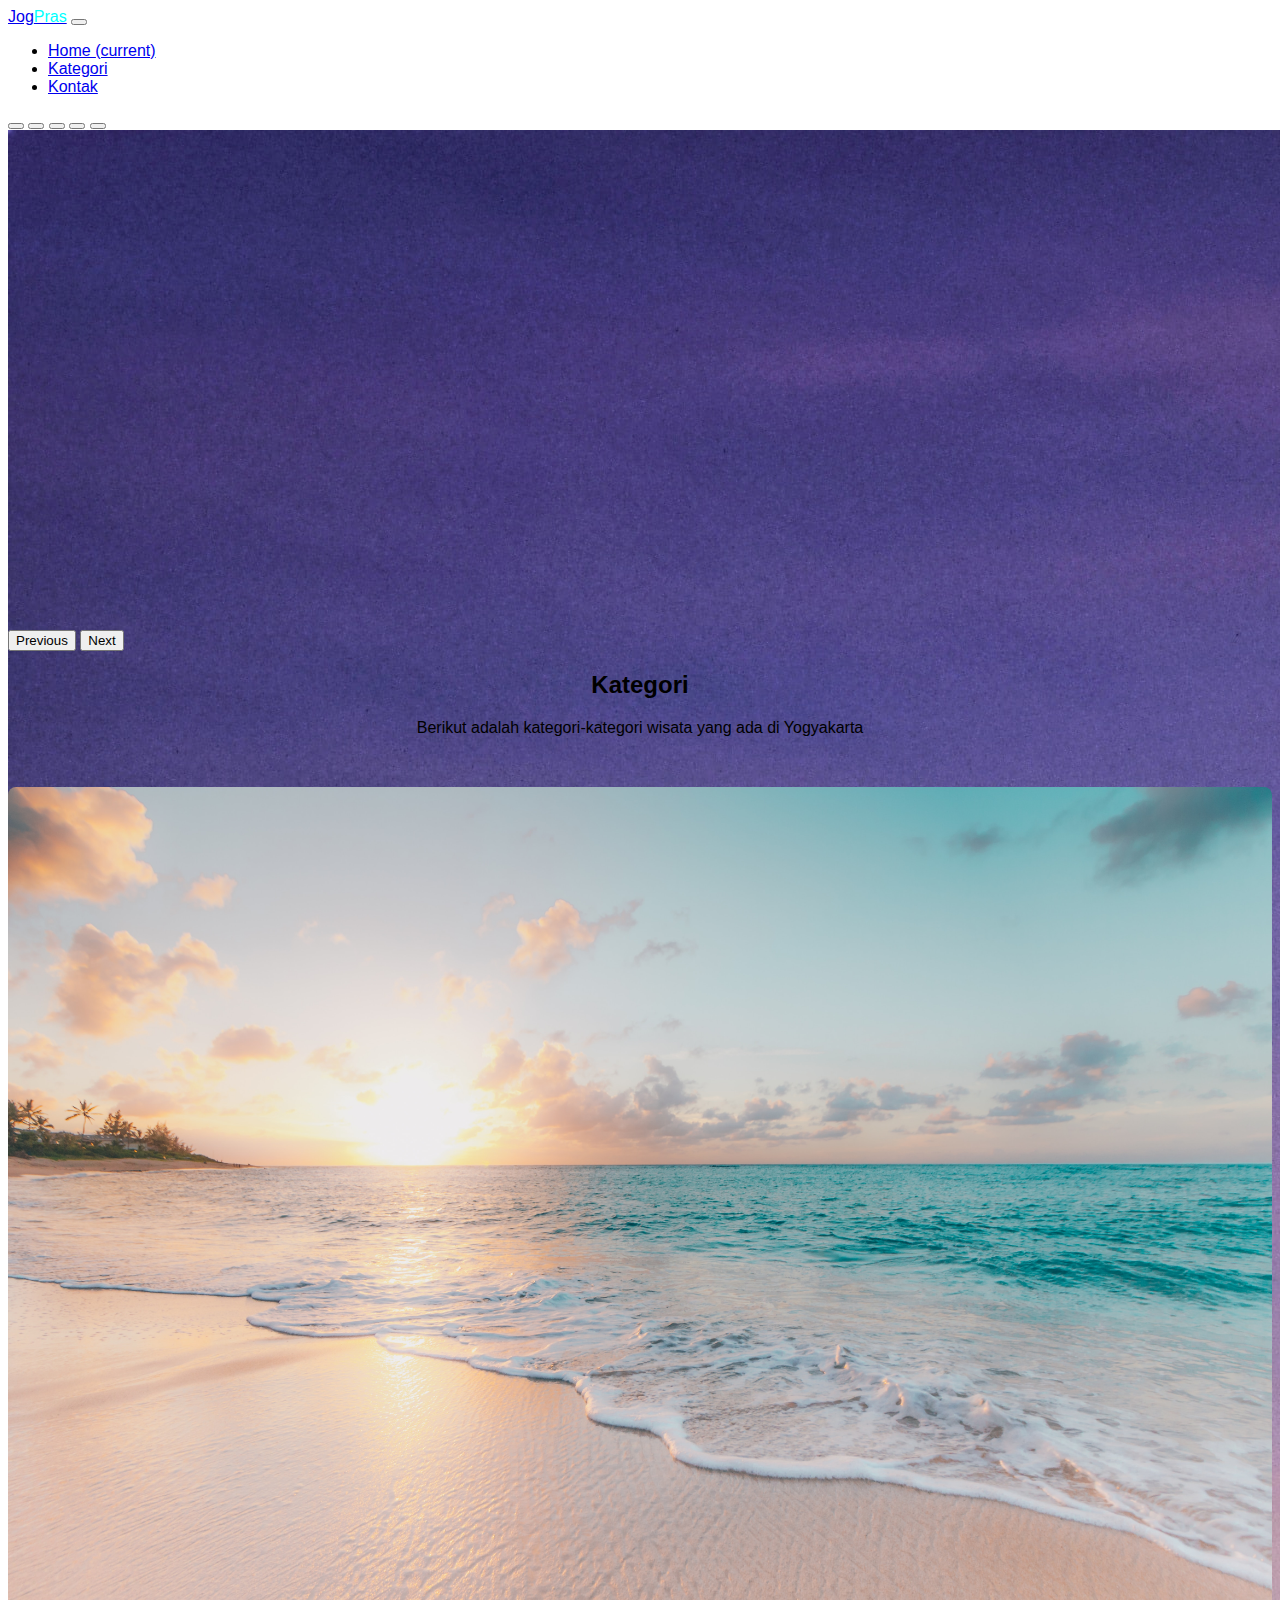
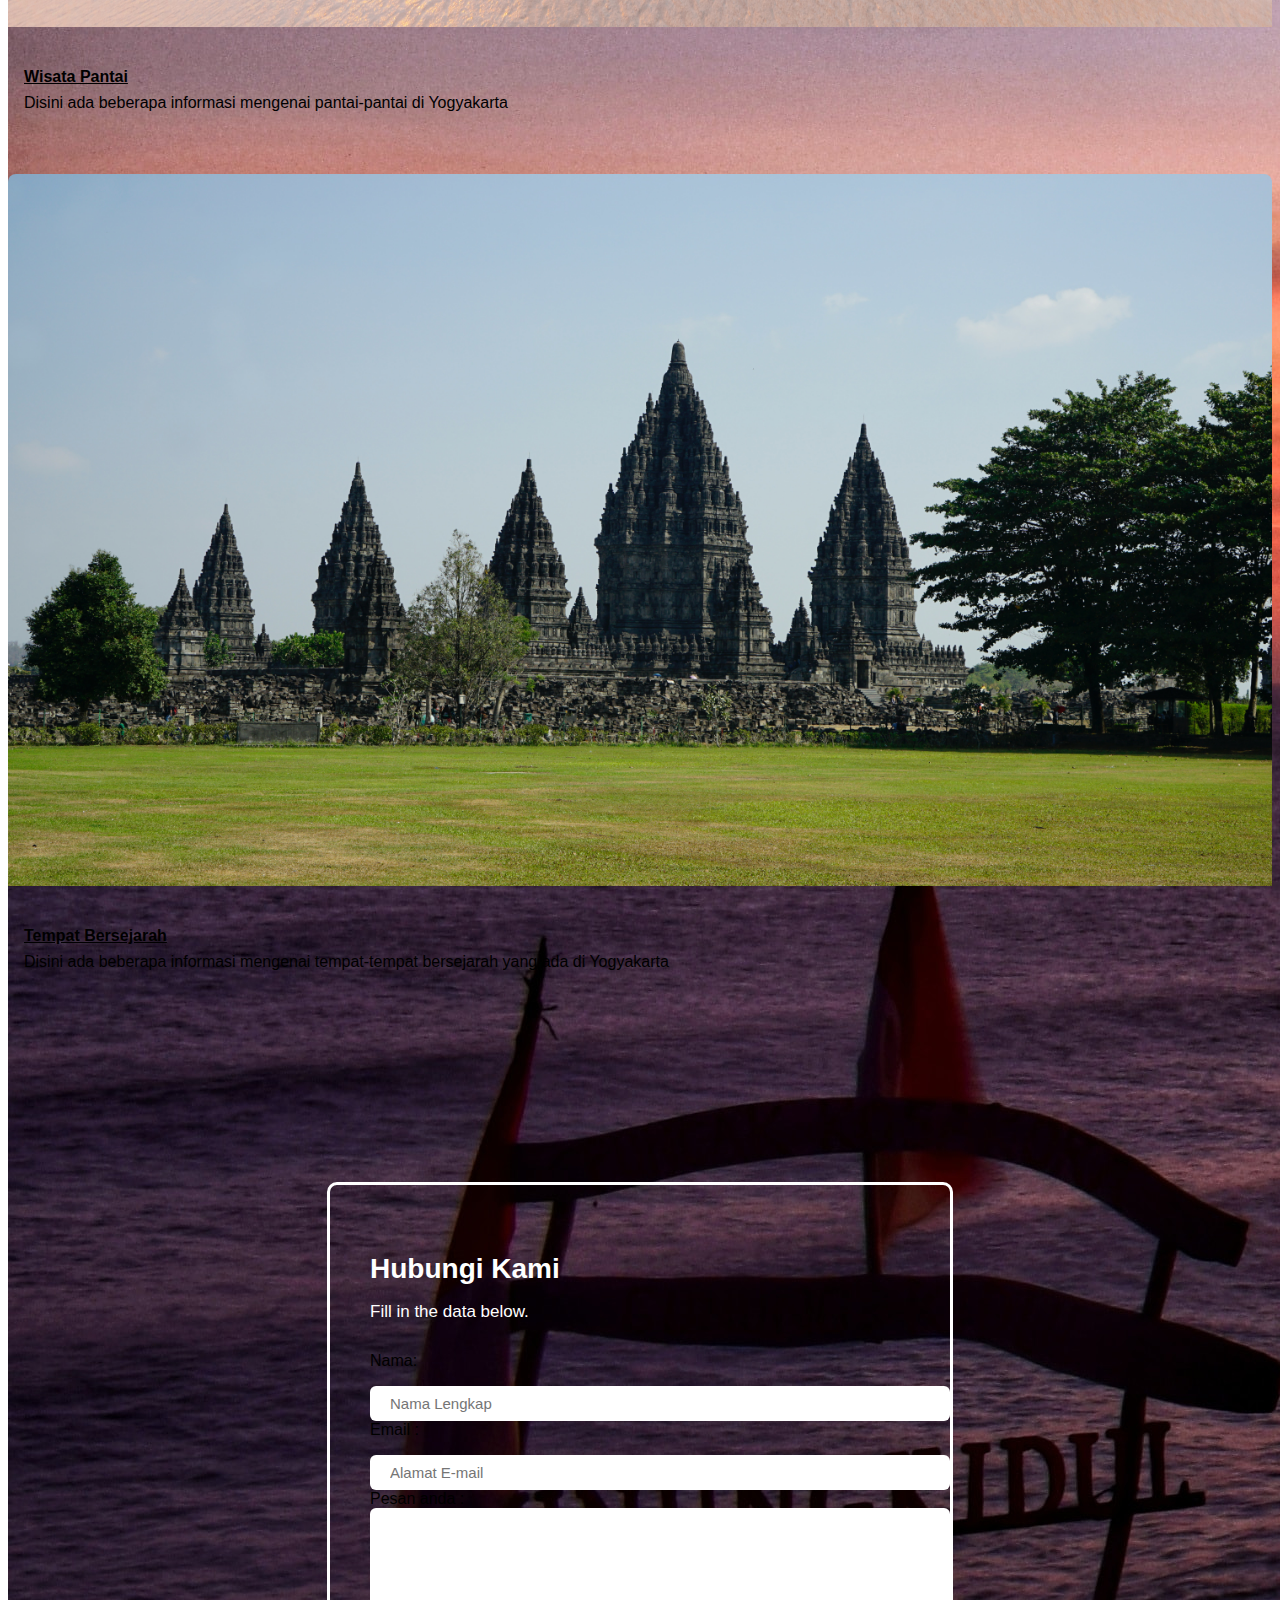
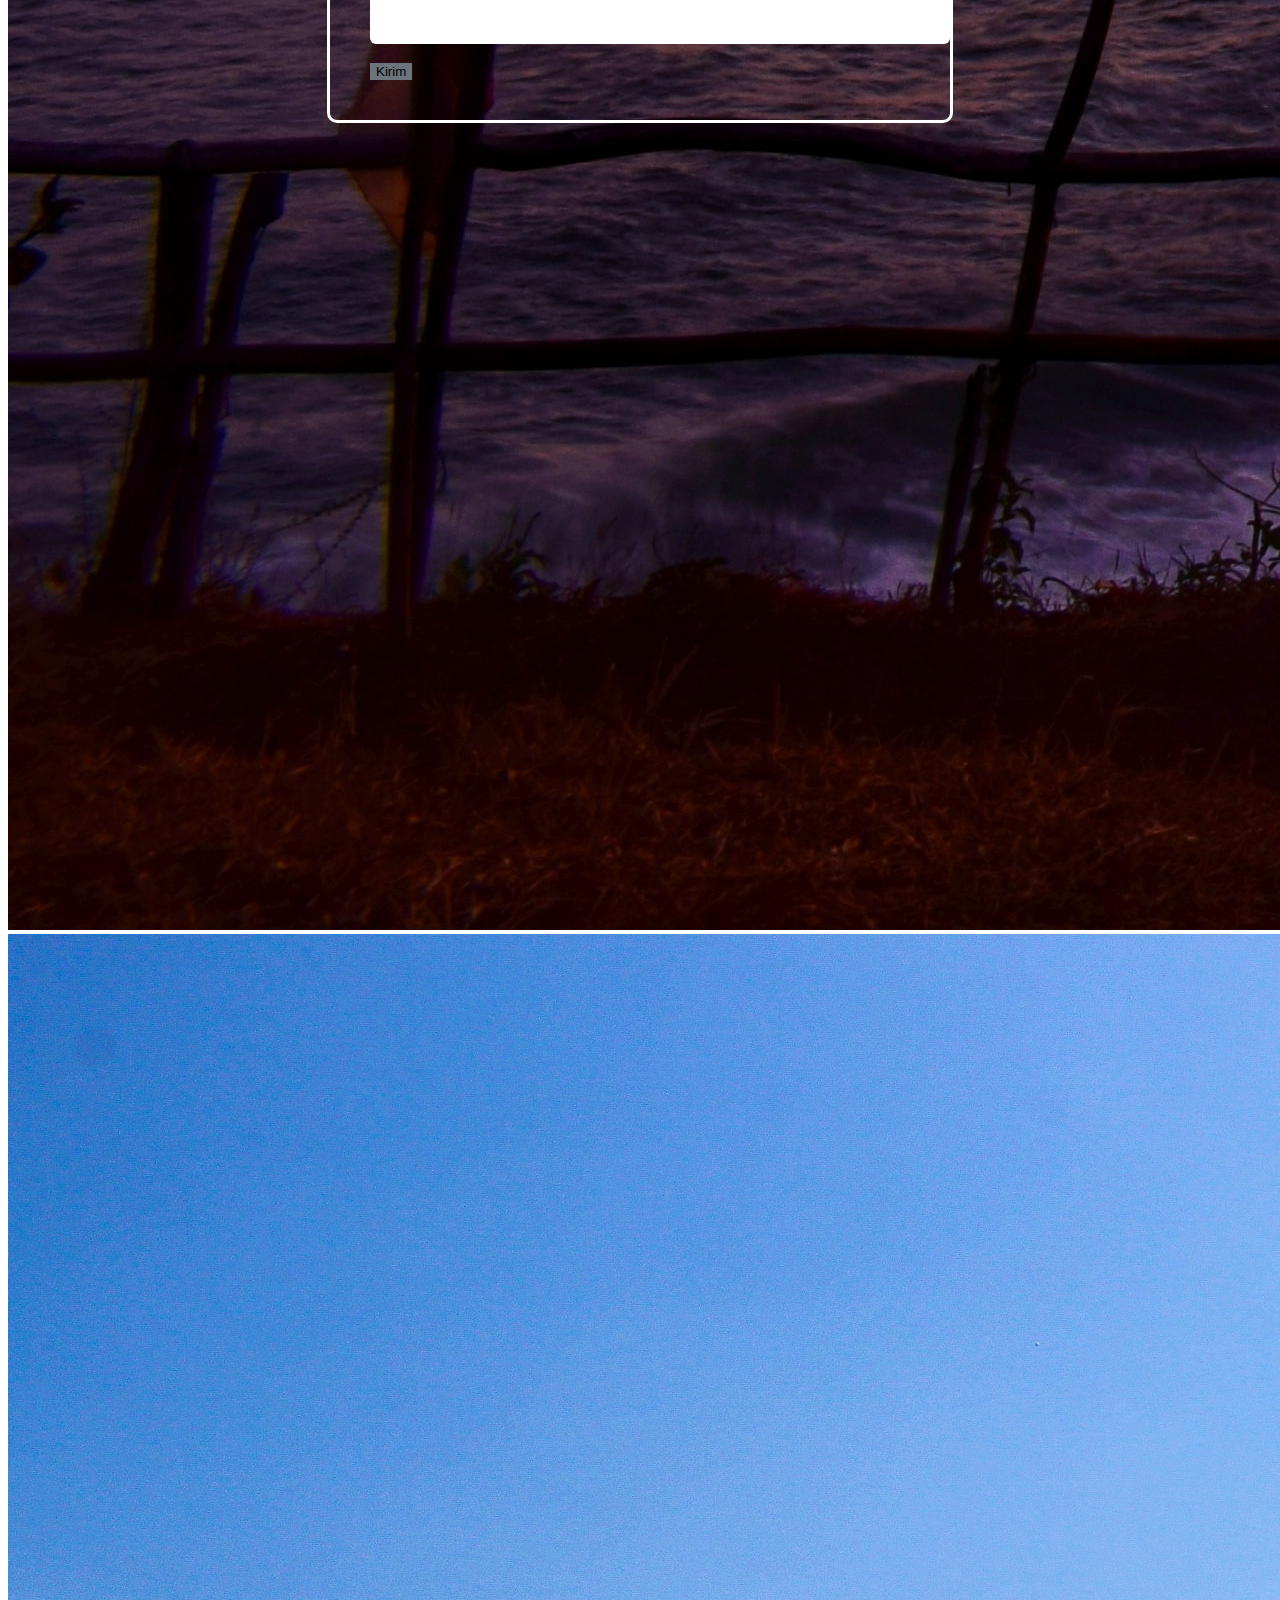
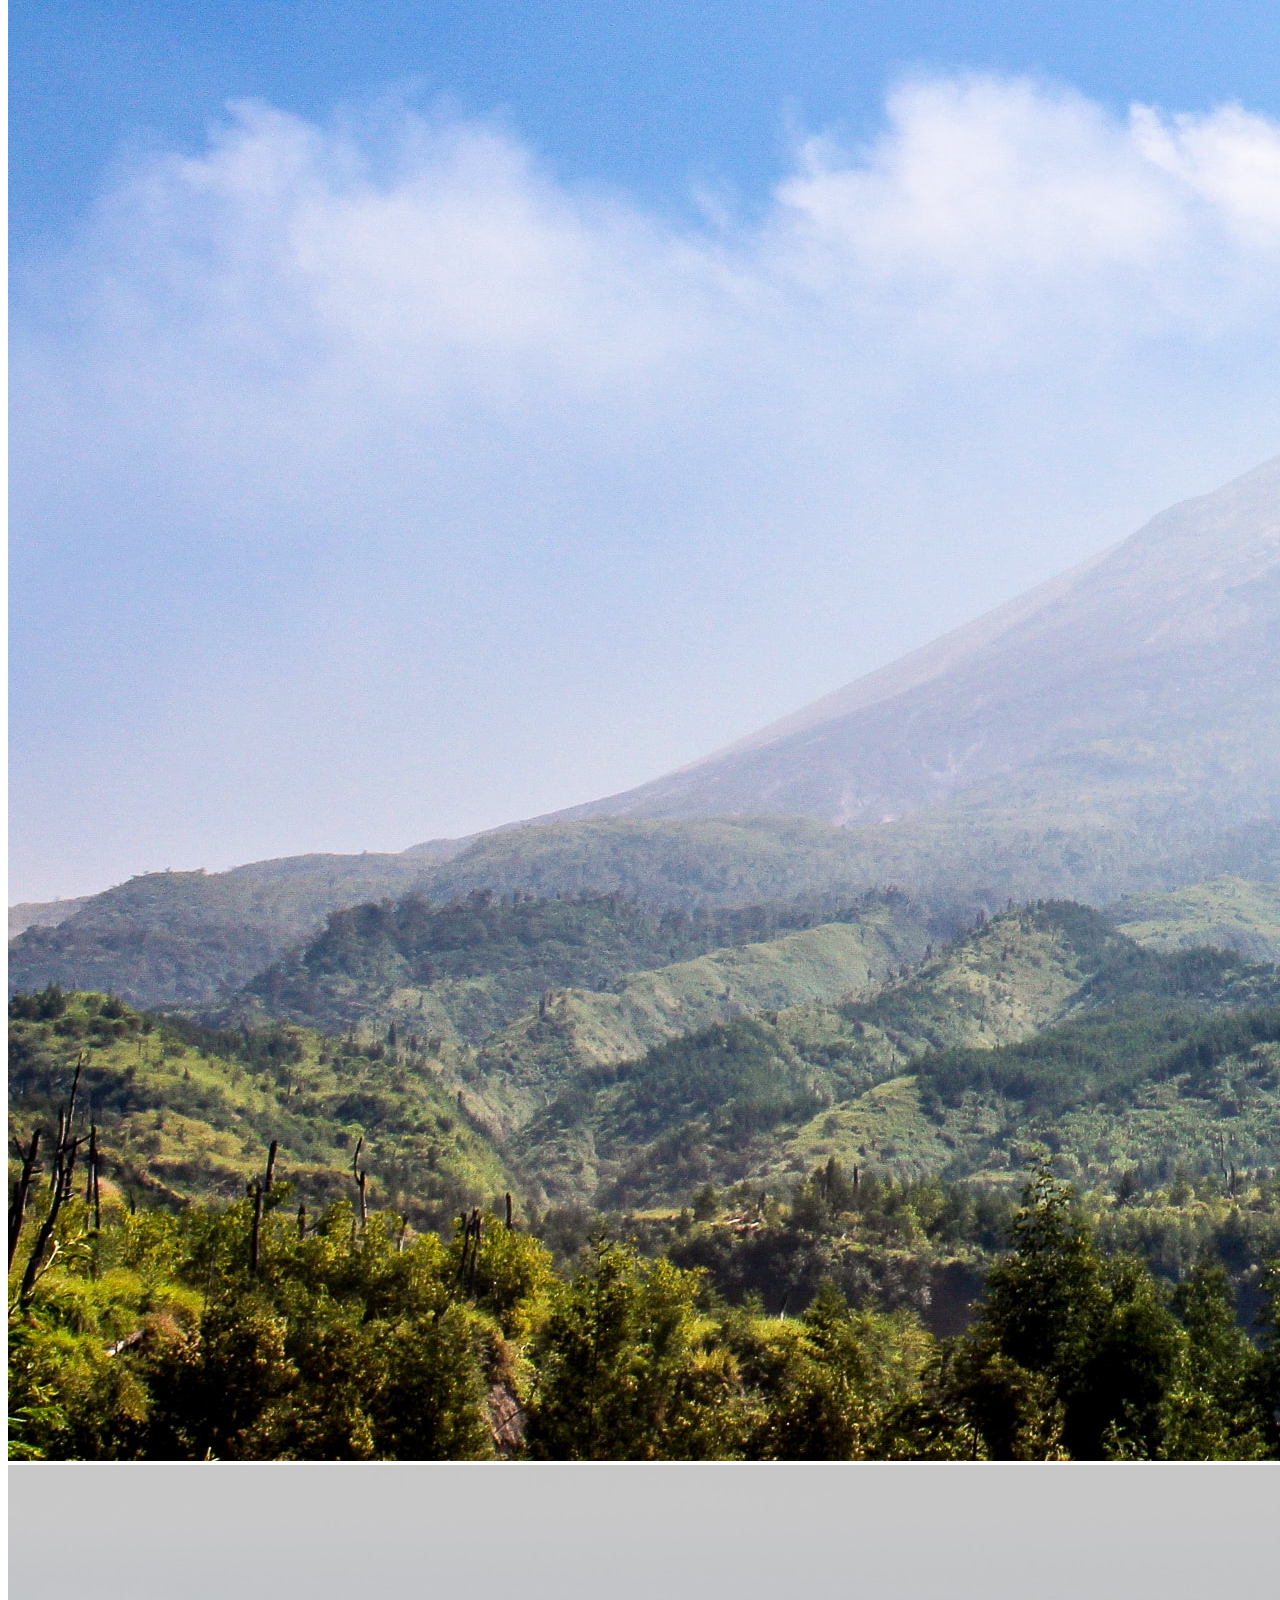
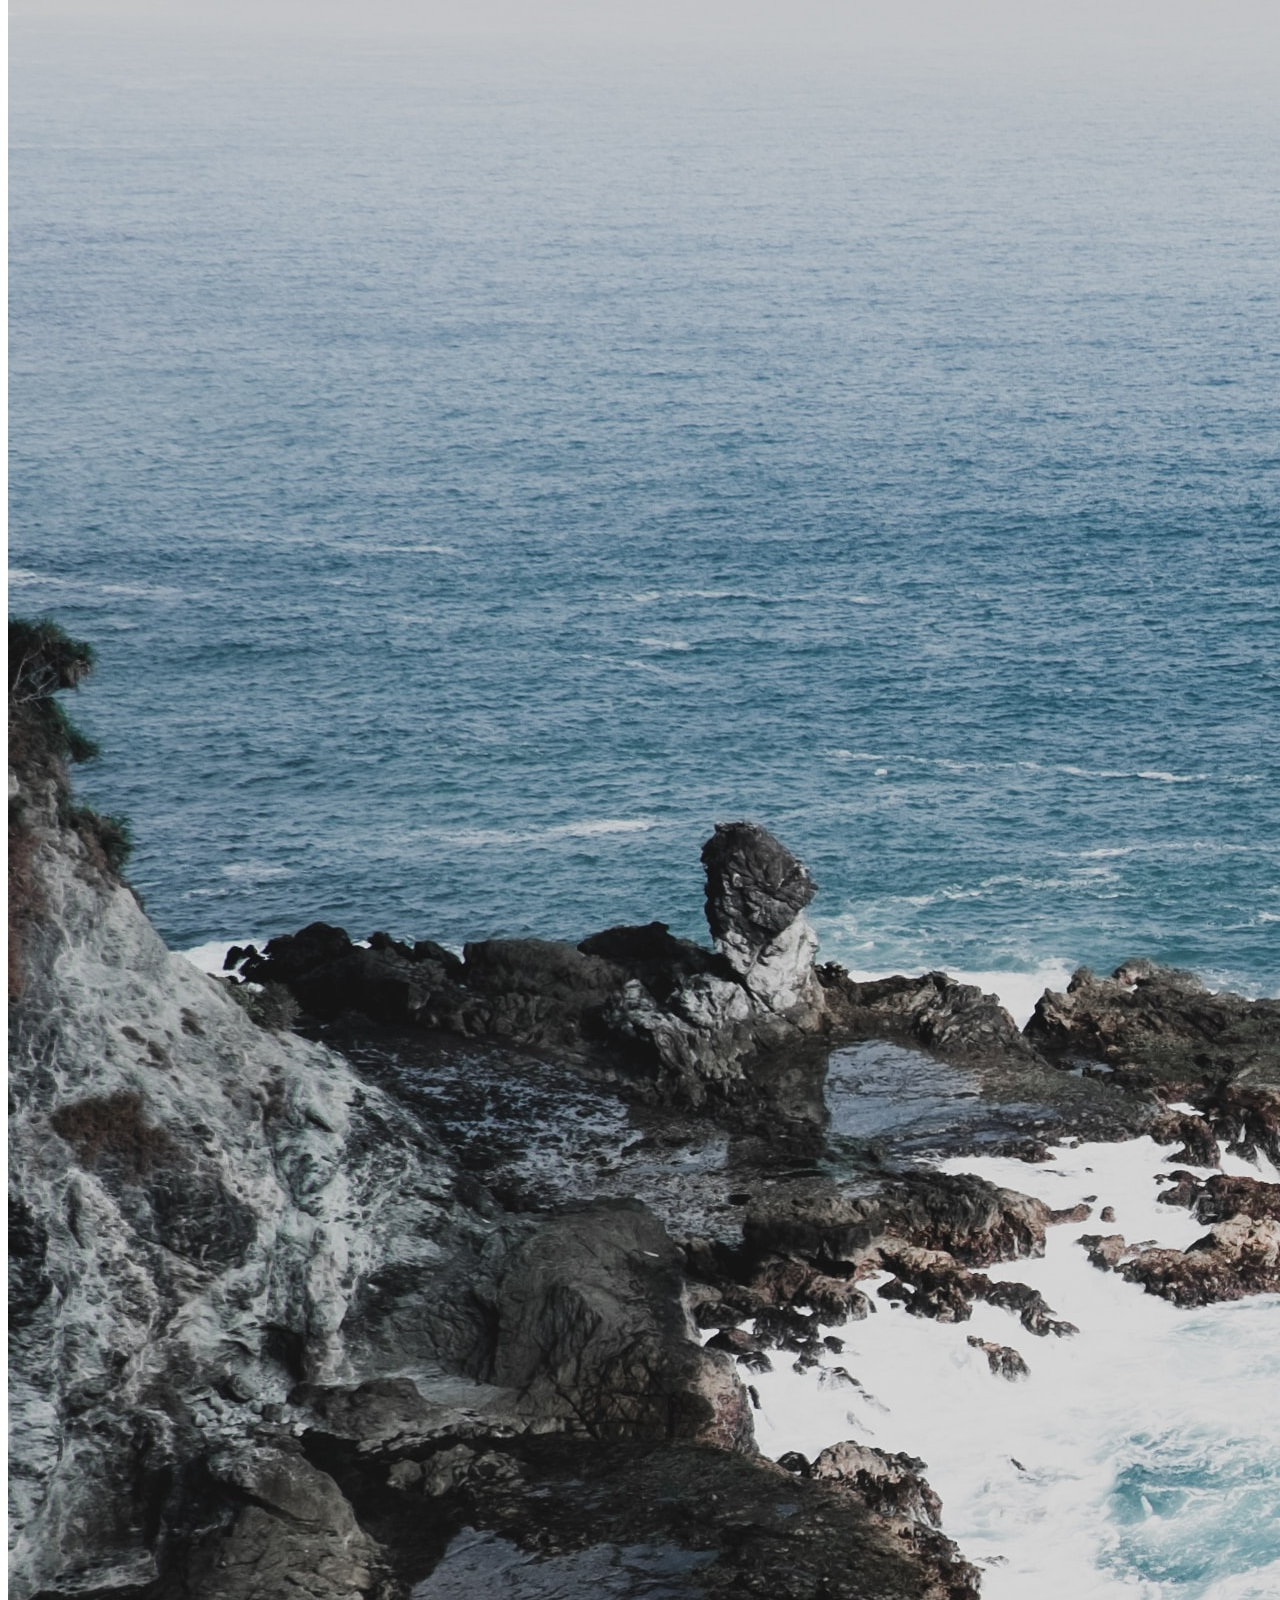
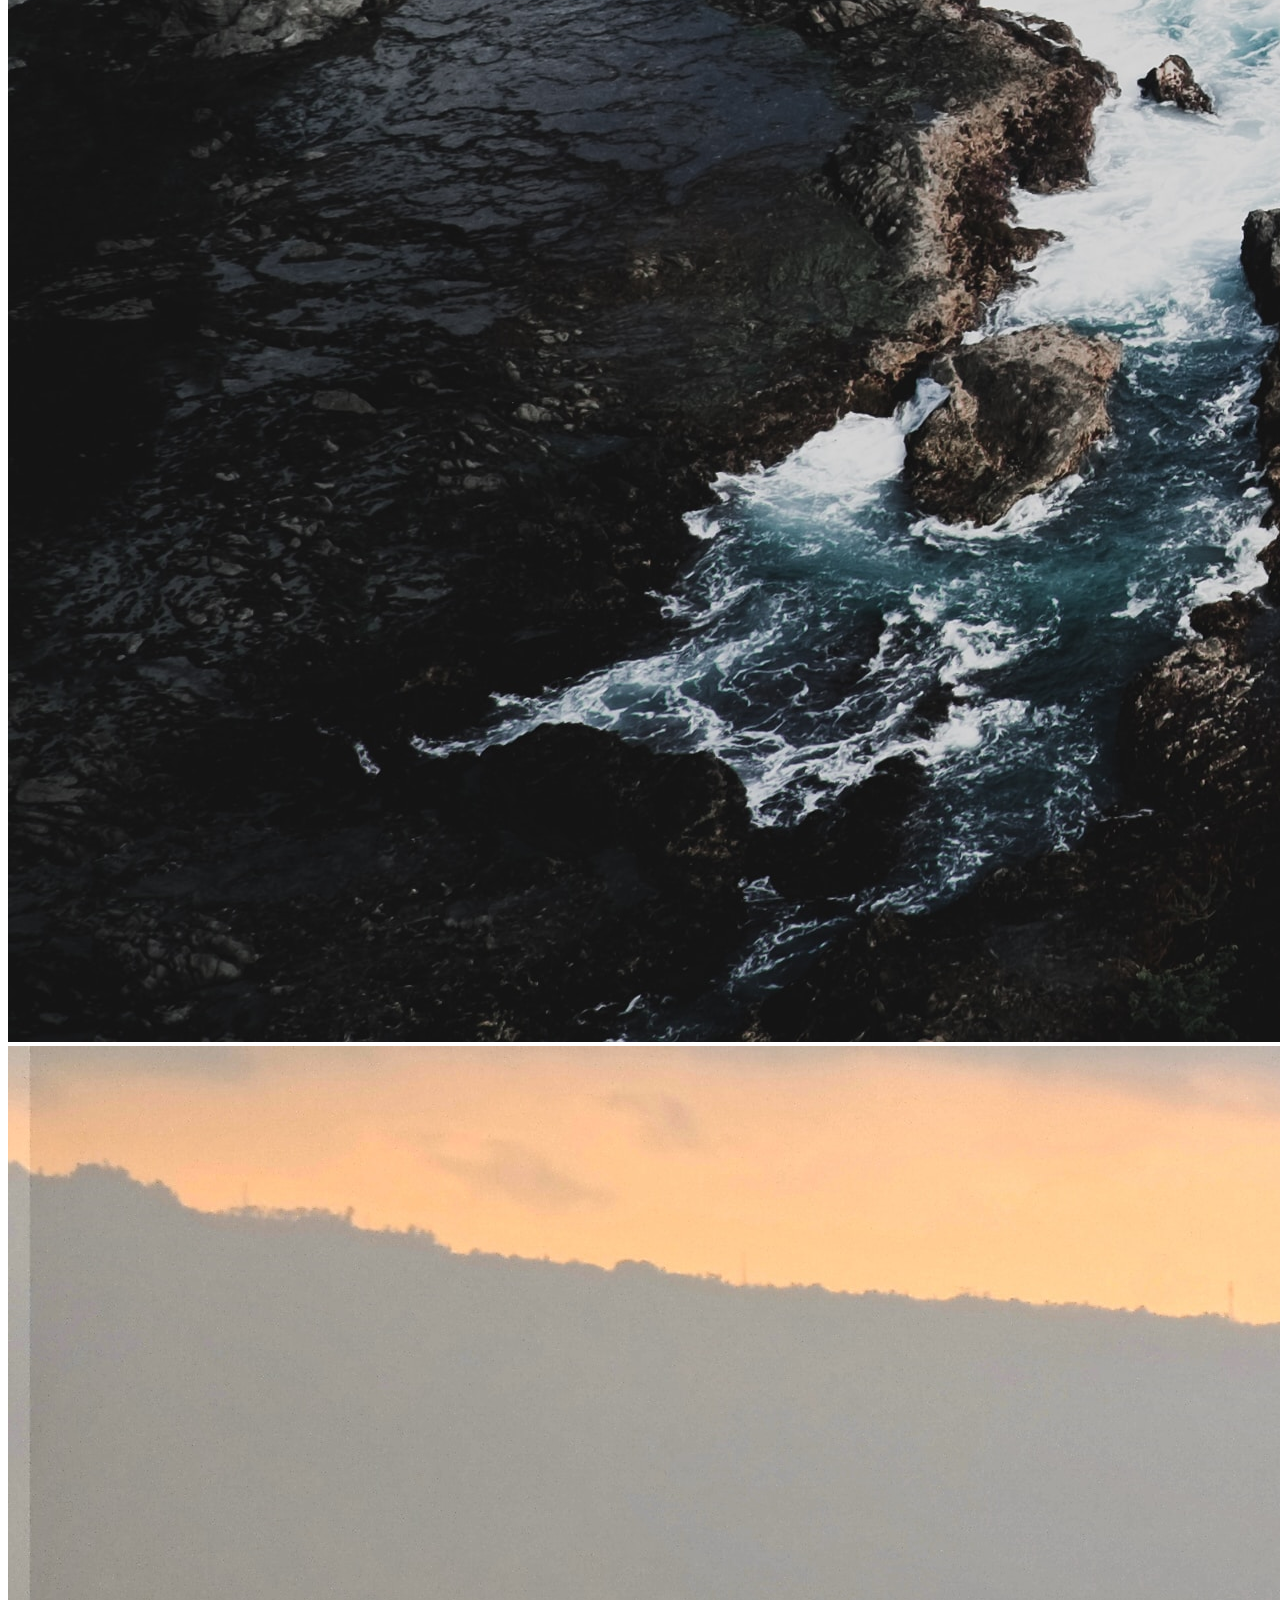
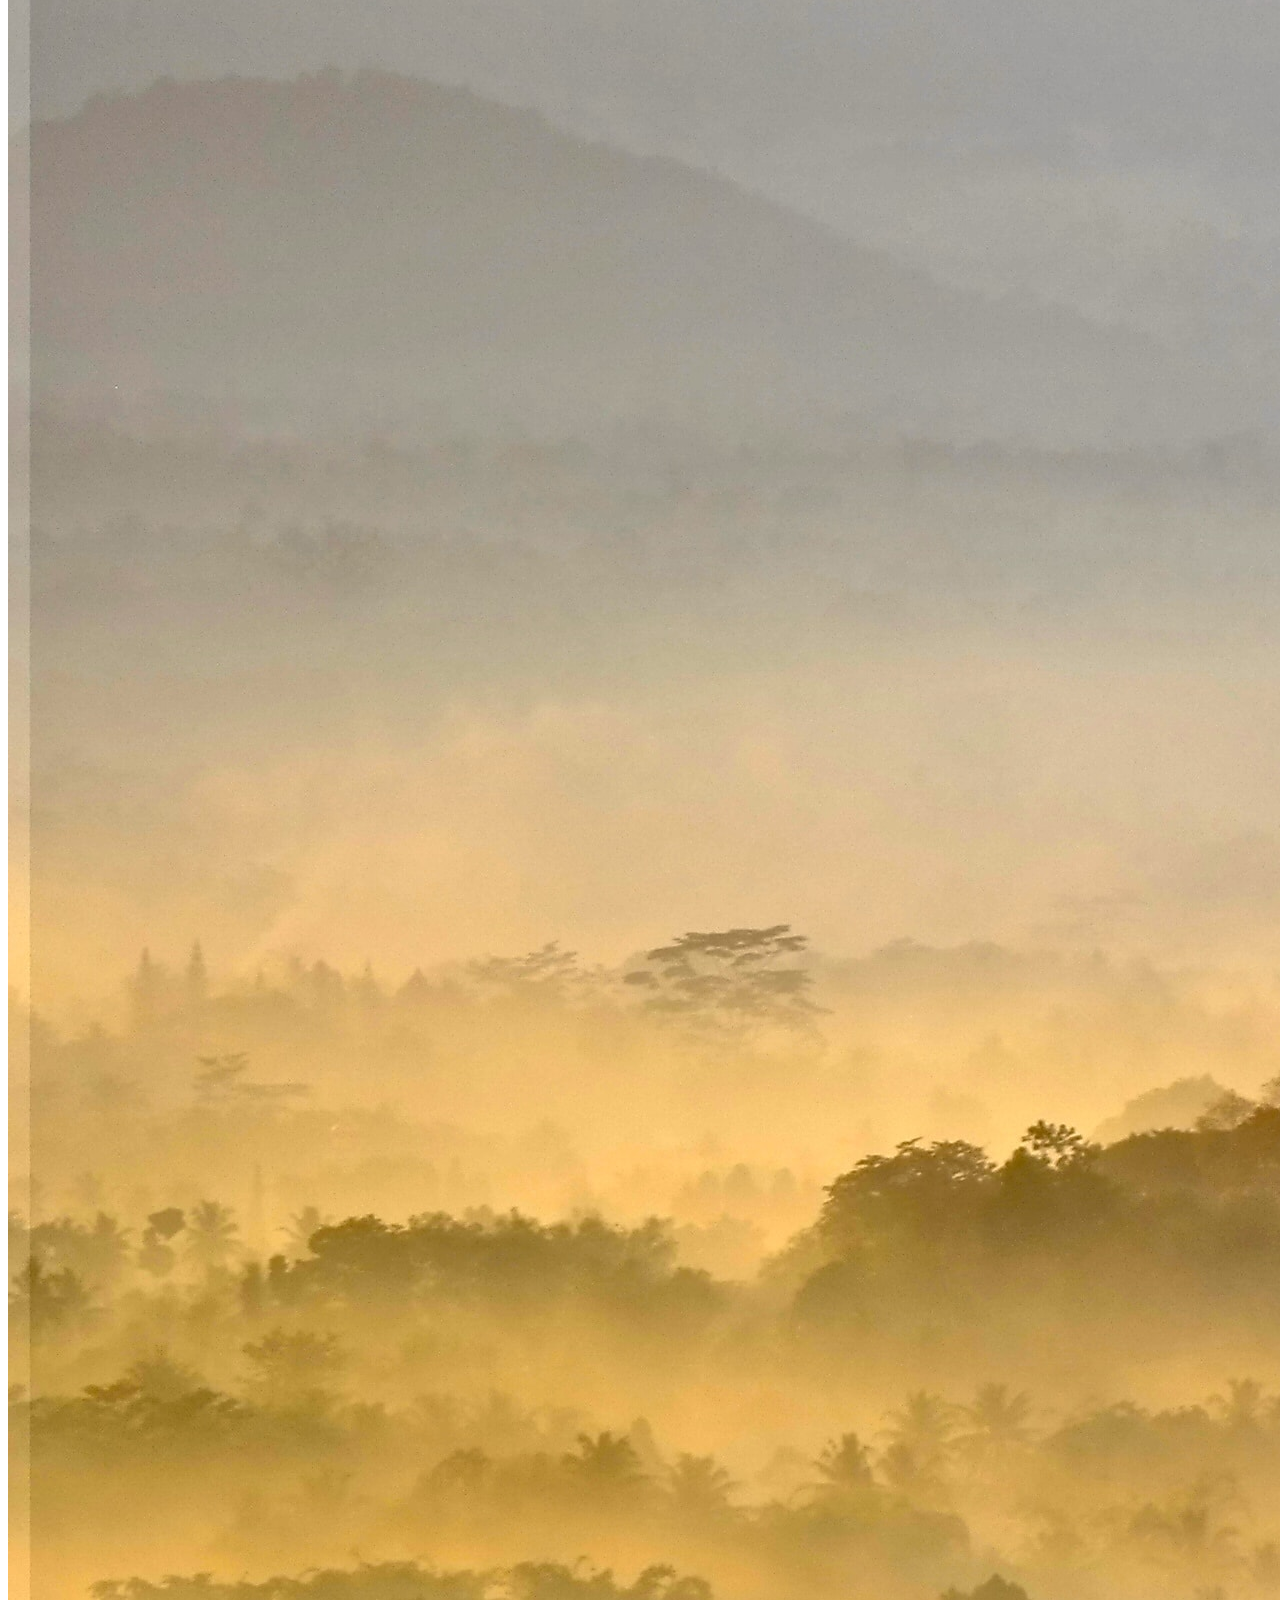
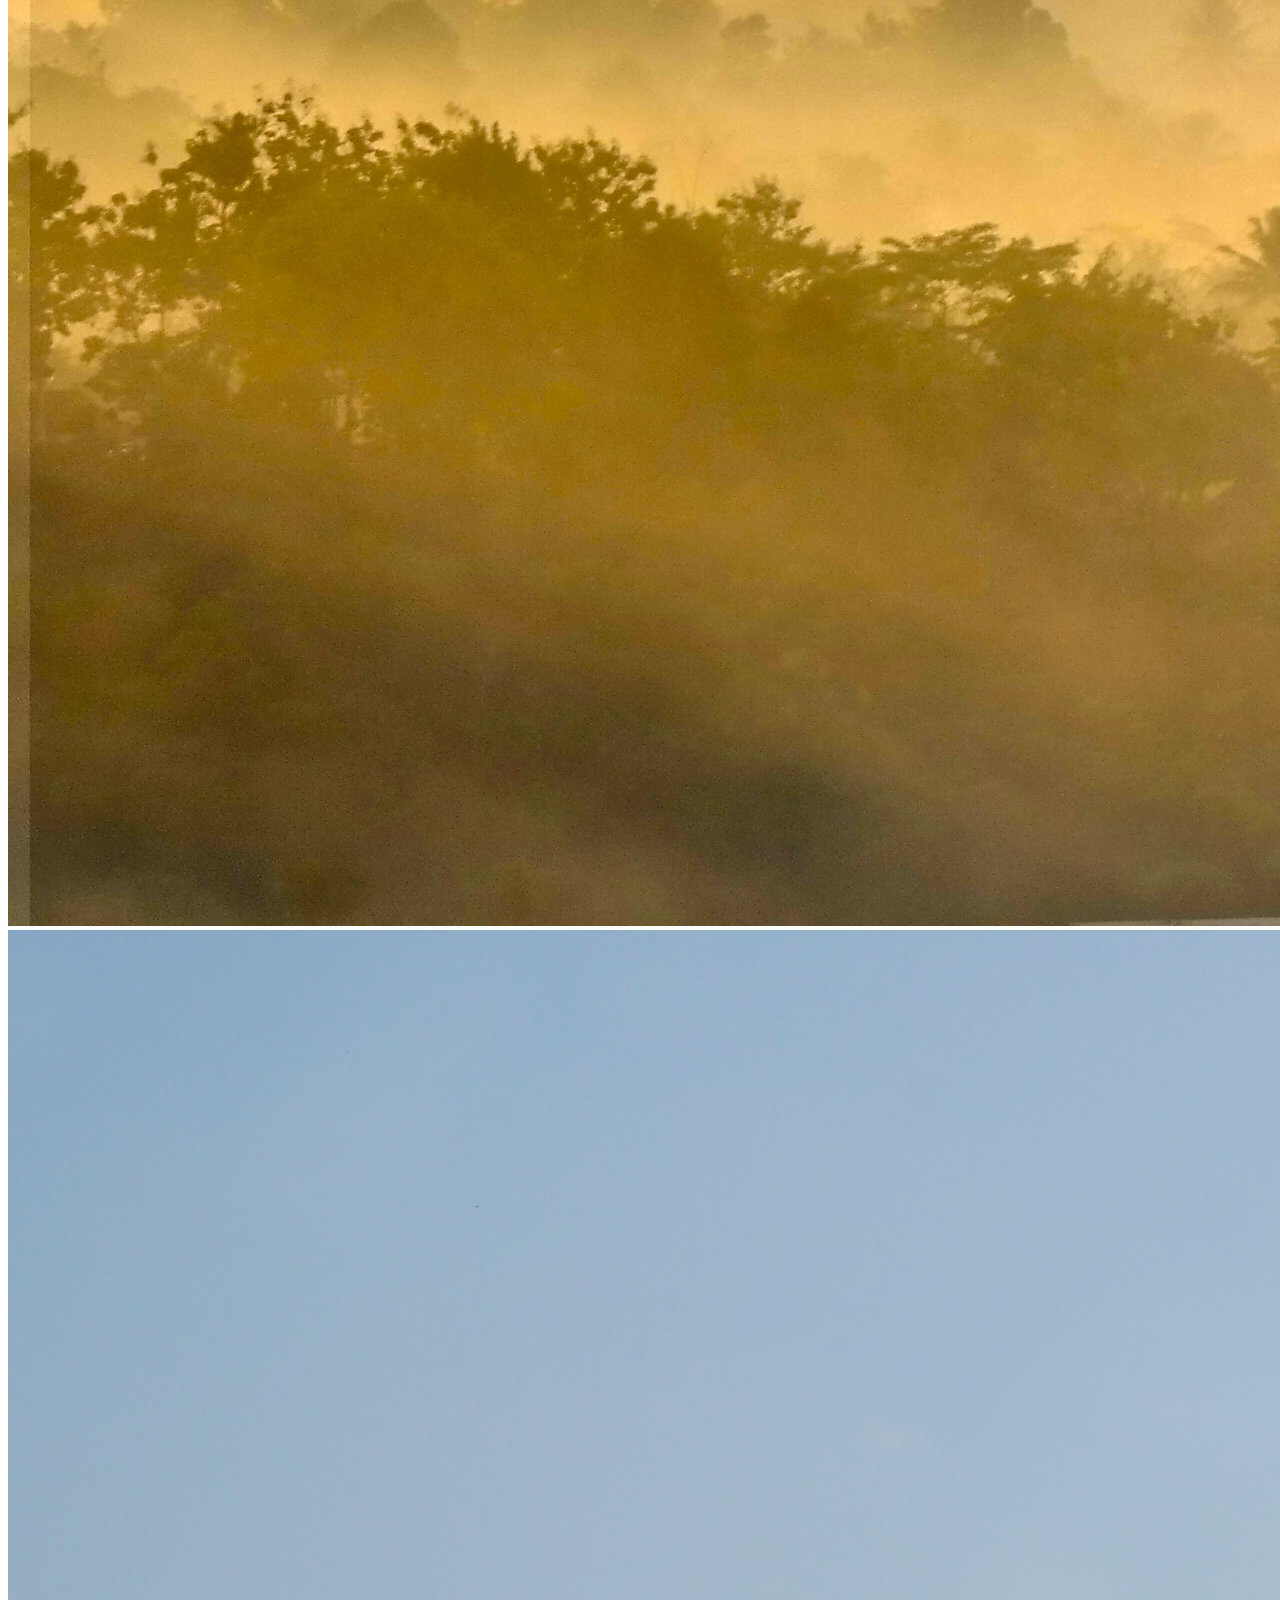
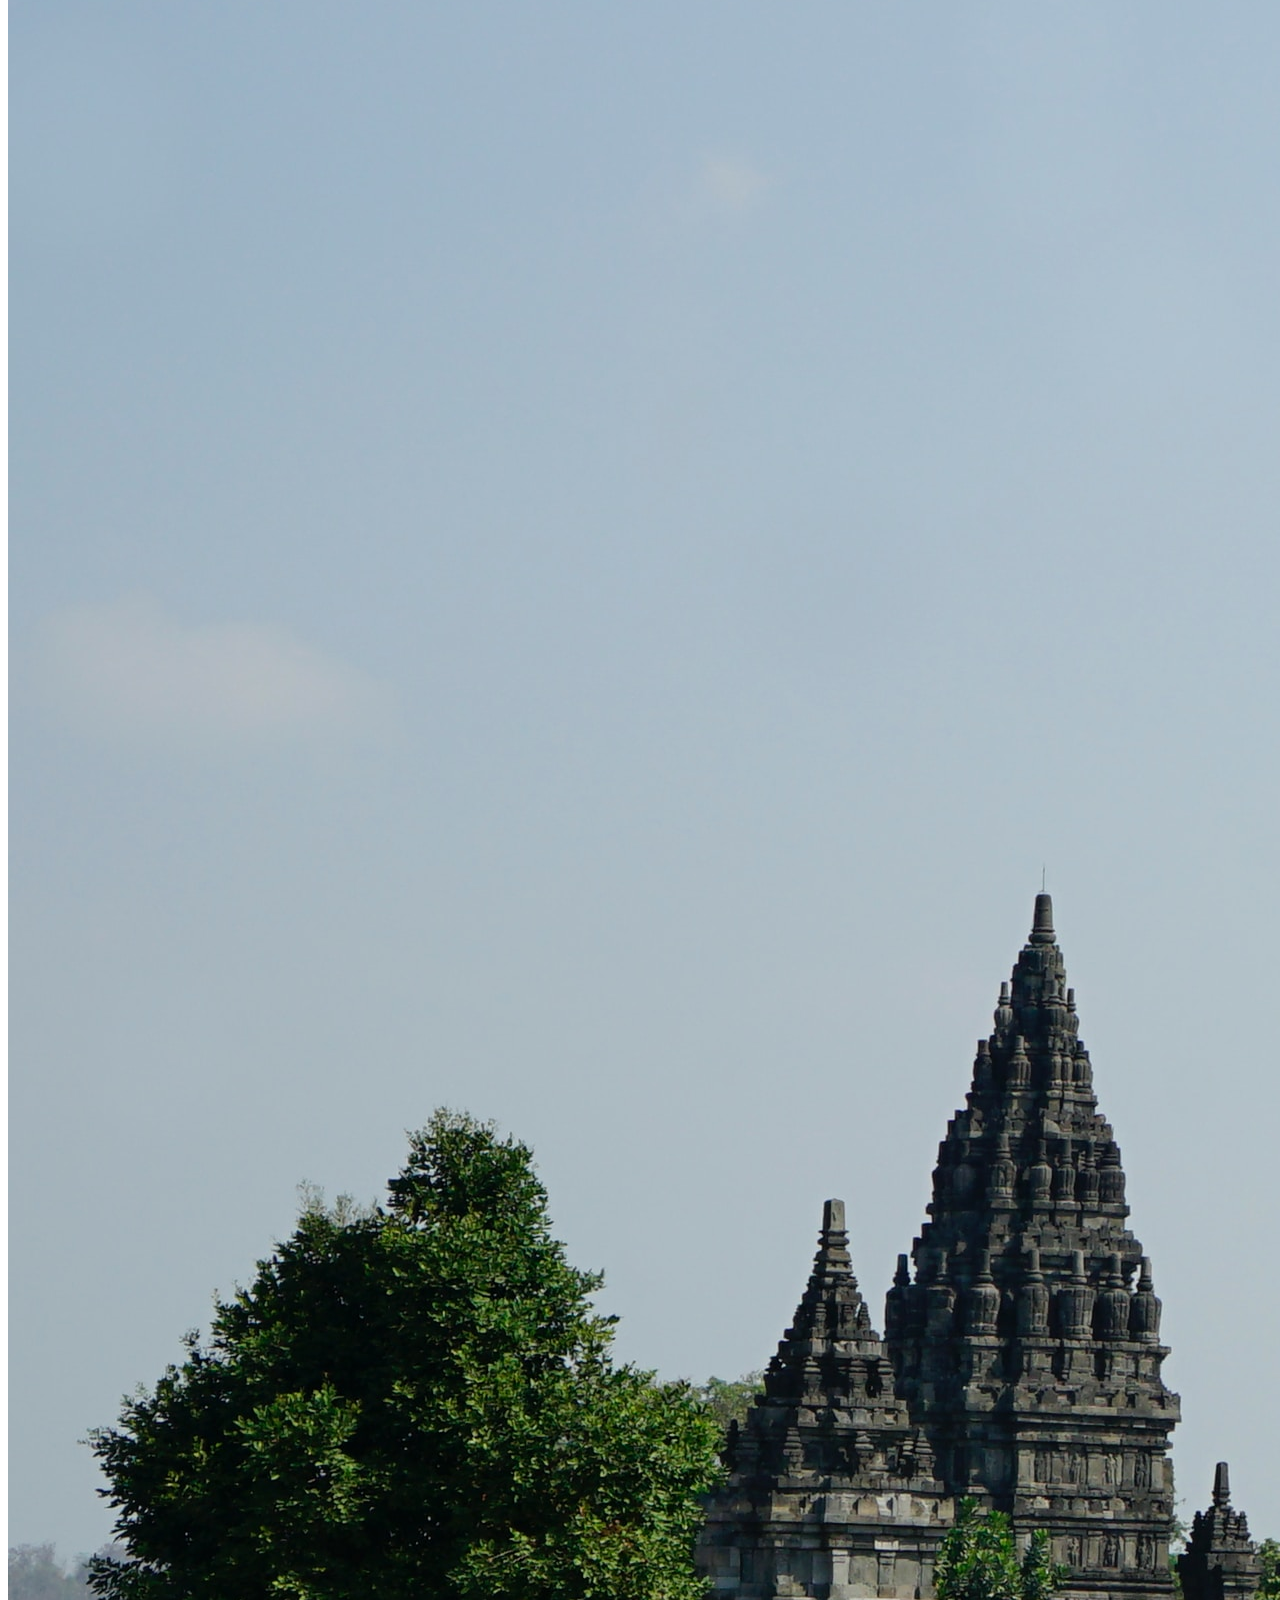
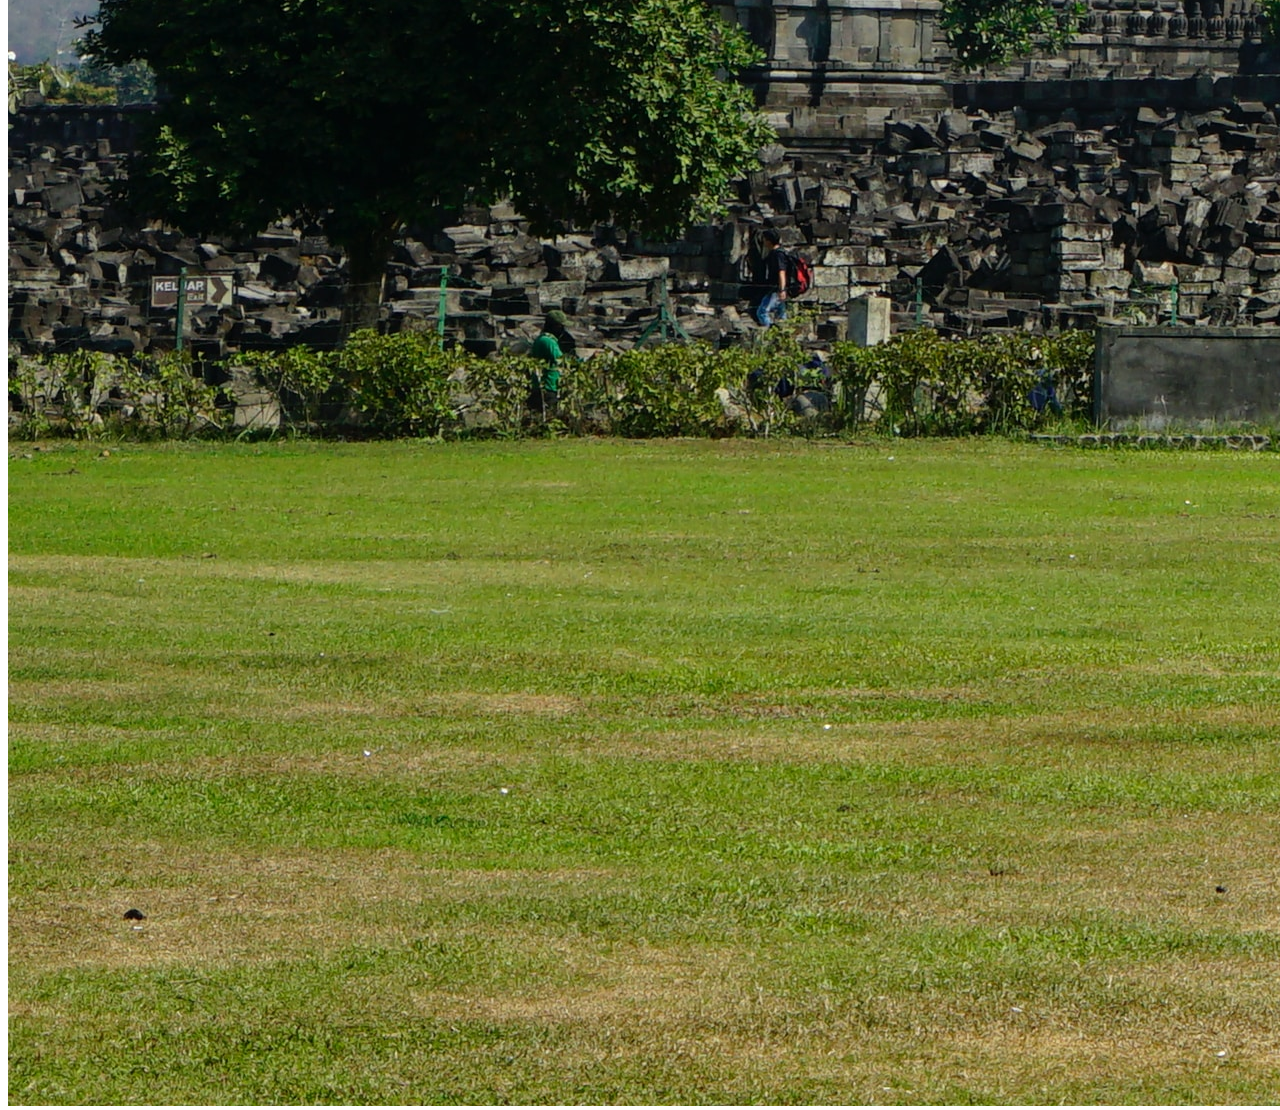
<file: index.html>
<!DOCTYPE html>
<html>
<head>
	<title>Jogpras</title>
	<link href="https://cdn.jsdelivr.net/npm/bootstrap@5.3.0/dist/css/bootstrap.min.css" rel="stylesheet" integrity="sha384-9ndCyUaIbzAi2FUVXJi0CjmCapSmO7SnpJef0486qhLnuZ2cdeRhO02iuK6FUUVM" crossorigin="anonymous">
<script src="https://cdn.jsdelivr.net/npm/bootstrap@5.3.0/dist/js/bootstrap.bundle.min.js" integrity="sha384-geWF76RCwLtnZ8qwWowPQNguL3RmwHVBC9FhGdlKrxdiJJigb/j/68SIy3Te4Bkz" crossorigin="anonymous"></script>

<meta charset="UTF-8">
    <meta name="viewport" content="width=device-width, initial-scale=1.0">
    <title>Redirect</title>
    <script type="text/javascript">
        if (window.location.pathname === "/") {
            window.location.replace("/index.html");
        }
    </script>
	<link rel="stylesheet" type="text/css" href="styles.css">
</head>
<body class="bg-info">

	<!-- Bagian Header/menu-menu -->
	<div class="container-fluid">
		<nav class="navbar navbar-expand-lg navbar-light bg-info">
		  <a class="navbar-brand" href="#">Jog<span style="color: aqua;">Pras</span></a>
		  <button class="navbar-toggler" type="button" data-toggle="collapse" data-target="#navbarNav" aria-controls="navbarNav" aria-expanded="false" aria-label="Toggle navigation">
		    <span class="navbar-toggler-icon"></span>
		  </button>
		  <div class="collapse navbar-collapse" id="navbarNav">
		    <ul class="navbar-nav">
		      <li class="nav-item active">
		        <a class="nav-link" href="#">Home <span class="sr-only">(current)</span></a>
		      </li>
		      <li class="nav-item">
		        <a class="nav-link" href="#Kategori">Kategori</a>
		      </li>
		      <li class="nav-item">
		        <a class="nav-link" href="#Kontak">Kontak</a>
		      </li>
		    </ul>
		  </div>
		</nav>
	</div>
	<div class="container-fluid">
		<div class="row">
			<div class="col">
				<div id="carouselExampleIndicators" class="carousel slide" data-bs-ride="true">
					<div class="carousel-indicators">
						<button type="button" data-bs-target="#carouselExampleIndicators" data-bs-slide-to="0" class="active" aria-current="true" aria-label="Slide 1"></button>
						<button type="button" data-bs-target="#carouselExampleIndicators" data-bs-slide-to="1" aria-label="Slide 2">
							
						</button>
						<button type="button" data-bs-target="#carouselExampleIndicators" data-bs-slide-to="2" aria-label="Slide 3">
						</button>
						<button type="button" data-bs-target="#carouselExampleIndicators" data-bs-slide-to="3" aria-label="Slide 4">
						</button>
						<button type="button" data-bs-target="#carouselExampleIndicators" data-bs-slide-to="4" aria-label="Slide 5">
						</button>

					</div>
					<div class="carousel-inner">
						<div class="carousel-item active">
							<img src="assets/mainbanners.jpg" class="d-block w-100" alt="banner">
						</div>
						<div class="carousel-item">
							<img src="assets/banners1.jpg" class="d-block w-100" alt="banner">
						</div>
						<div class="carousel-item">
							<img src="assets/banners2.jpg" class="d-block w-100" alt="banner">
						</div>
						<div class="carousel-item">
							<img src="assets/banners3.jpg" class="d-block w-100" alt="banner">
						</div>
						<div class="carousel-item">
							<img src="assets/banners4.jpg" class="d-block w-100" alt="banner">
						</div>
					</div>
					<button class="carousel-control-prev" type="button" data-bs-target="#carouselExampleIndicators" data-bs-slide="prev">
						<span class="carousel-control-prev-icon" aria-hidden="true"></span>
						<span class="visually-hidden">Previous</span>
					</button>
					<button class="carousel-control-next" type="button" data-bs-target="#carouselExampleIndicators" data-bs-slide="next">
						<span class="carousel-control-next-icon" aria-hidden="true"></span>
						<span class="visually-hidden">Next</span>
				</div>
			</div>
		</div>
	</div>


	<!-- Title untuk menu -->
	<div class="container-fluid" id="Kategori">

		<div class="section-title-one">
		   <div class="container">
		      <div class="row">
		         <div class="col-lg-12">
		            <div class="text-center">
		               <div class="content">
		                  <h2 class="fw-bold">Kategori</h2>
		                  <p>
		                     Berikut adalah kategori-kategori wisata yang ada di Yogyakarta
		                  </p>
		               </div>
		            </div>
		         </div>
		      </div>
		      <!-- row -->
		   </div>
		   <!-- container -->
		</div>

		<!-- Konten/card menu -->
		<section class="card-area pb-5">
		   <div class="container">
		      <div class="row justify-content-center">
		         <div class="col-lg-4 col-md-7 col-sm-9">
		            <div class="single-card card-style-one">
		            	<!-- gambar produk -->
		               <div class="card-image">
		                  <img src="assets/pantaii.jpg"  alt="Image1" />
		               </div>
		               <div class="card-content">
		                  <h4 class="card-title">
		                     <a href="pantai.html">Wisata Pantai</a>
		                  </h4>
		                  <p class="text">
		                     Disini ada beberapa informasi mengenai pantai-pantai di Yogyakarta
		                  </p>
		               </div>
		            </div>
		         </div>
		         <div class="col-lg-4 col-md-7 col-sm-9">
		            <div class="single-card card-style-one">
		            	<!-- gambar produk -->
		               <div class="card-image">
		                  <img src="assets/sejarah.jpg"  alt="Image1" height="200" />
		               </div>
		               <div class="card-content">
		                  <h4 class="card-title">
		                     <a href="sejarah.html">Tempat Bersejarah</a>
		                  </h4>
		                  <p class="text">
		                     Disini ada beberapa informasi mengenai tempat-tempat bersejarah yang ada di Yogyakarta 
		                  </p>
		               </div>
		            </div>
		         </div>
		      </div>
		   </div>
		</section>
		<!-- Card akhir -->

	</div>

	<div class="container-fluid" id="Kontak">
		<div class="form-body">
	        <div class="row">
	            <div class="form-holder">
	                <div class="form-content">
	                    <div class="form-items">
	                        <h3>Hubungi Kami</h3>
	                        <p>Fill in the data below.</p>
	                        <form class="requires-validation" novalidate>

	                            <div class="col-md-12">
	                            	Nama:
	                               <input class="form-control" type="text" name="name" placeholder="Nama Lengkap" required>
	                            </div>

	                            <div class="col-md-12">
	                            	Email :
	                                <input class="form-control" type="email" name="email" placeholder="Alamat E-mail" required>
	                            </div>



	                           <div class="col-md-12">
	                           	Pesan anda :
	                              <textarea name="ulasan" placeholder="Password" required> 
	                              </textarea>
	                             
	                           </div>
	                  

	                            <div class="form-button mt-3">
	                                <button id="submit" type="submit" class="btn btn-primary">Kirim</button>
	                            </div>
	                        </form>
	                    </div>
	                </div>
	            </div>
	        </div>
	    </div>	
	</div>
</body>
</html>
</file>
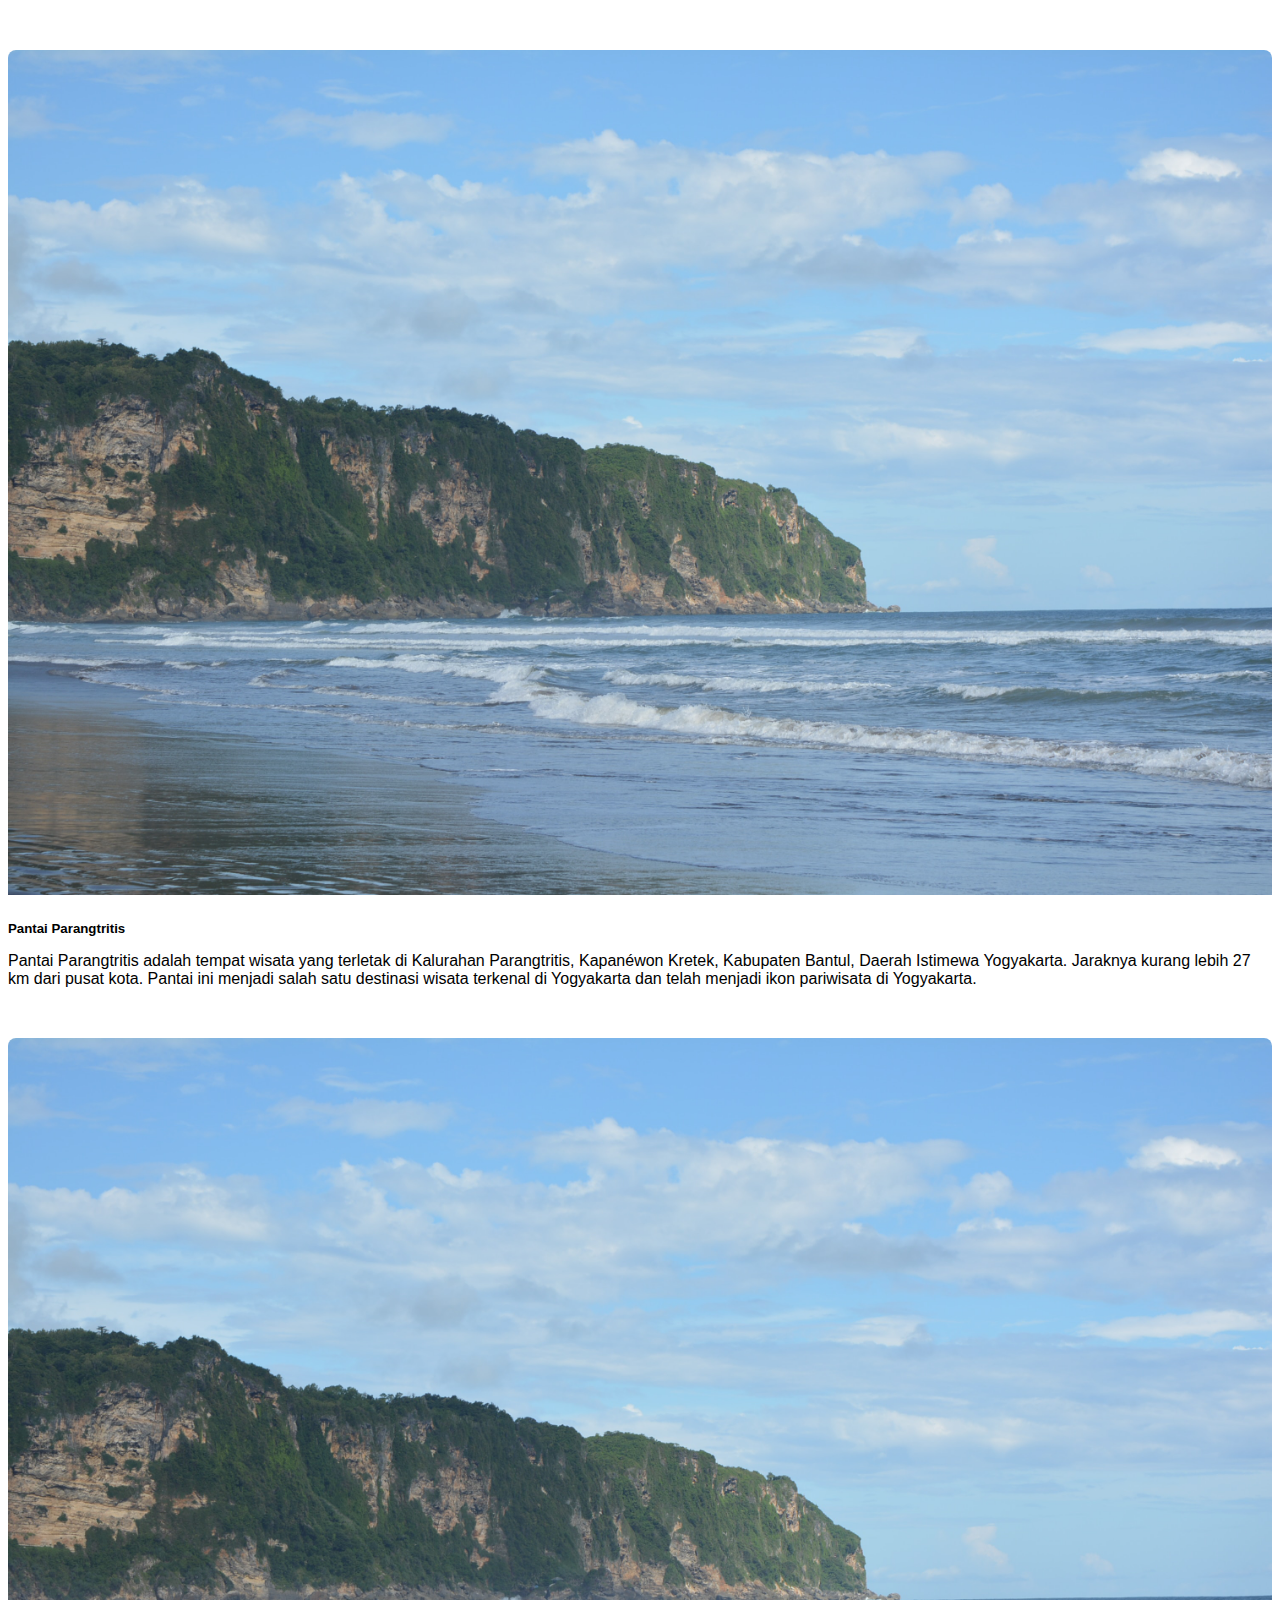
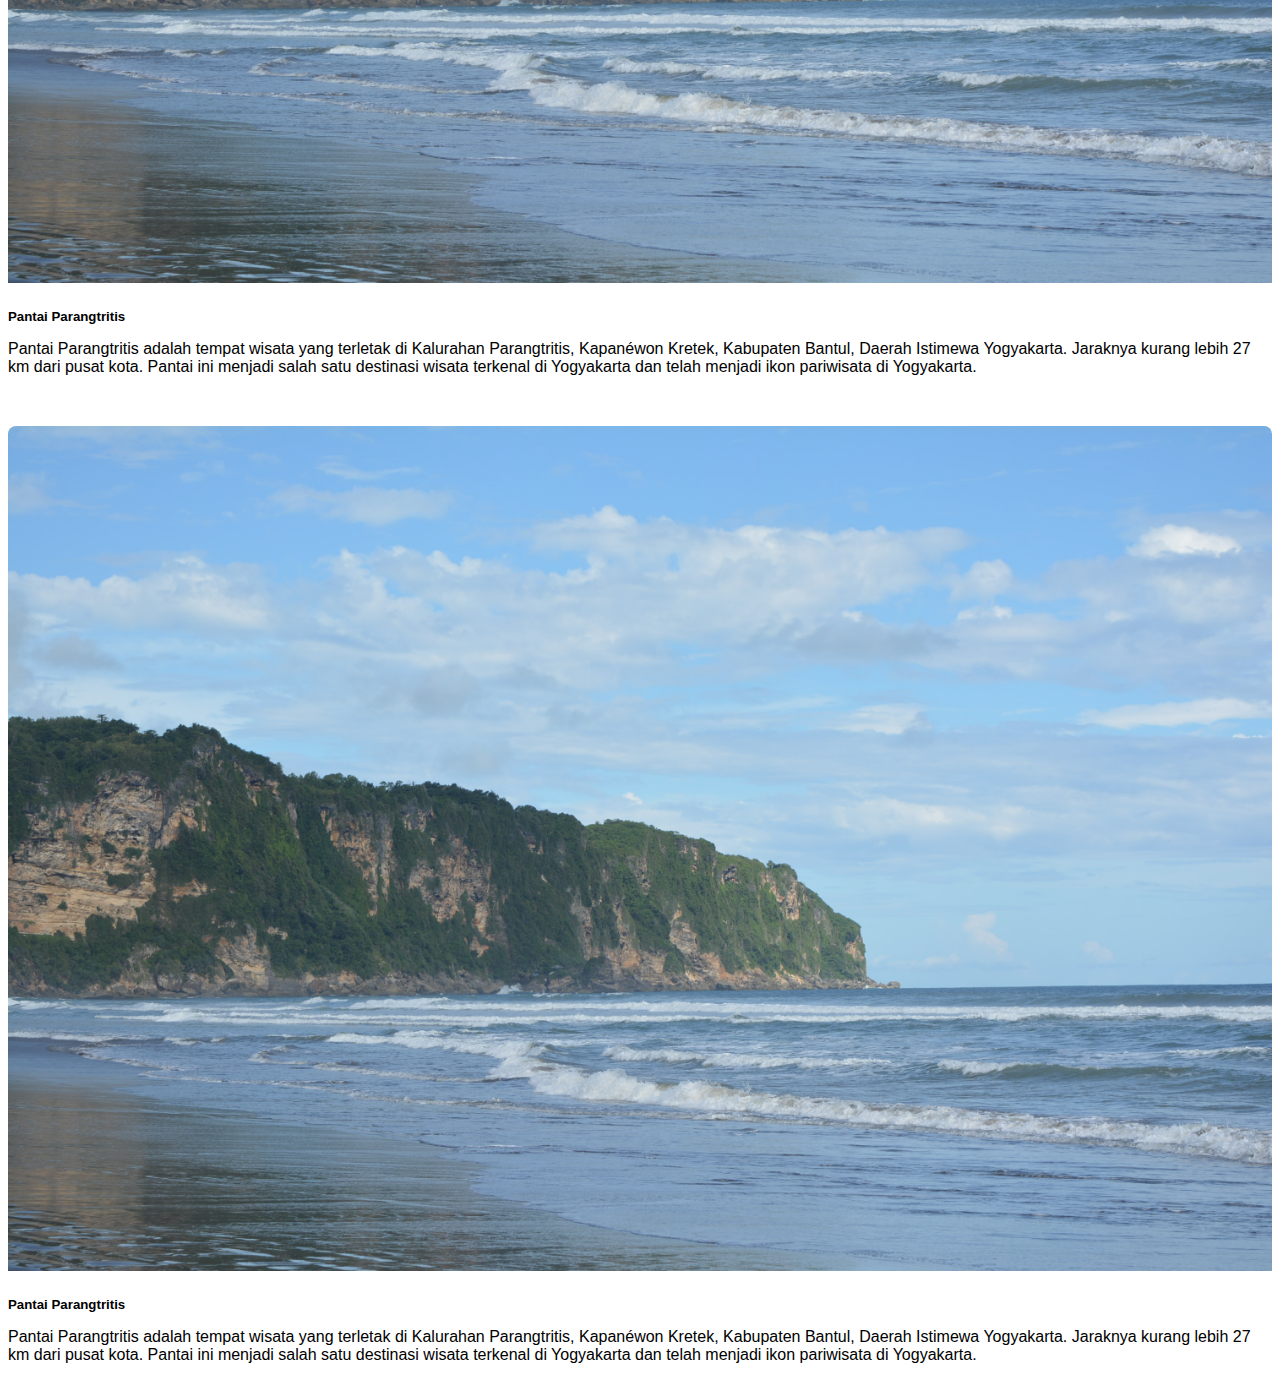
<file: pantai.html>
<!DOCTYPE html>
<html>
<head>
	<title>Pantai</title>
	<link href="https://cdn.jsdelivr.net/npm/bootstrap@5.3.0/dist/css/bootstrap.min.css" rel="stylesheet" integrity="sha384-9ndCyUaIbzAi2FUVXJi0CjmCapSmO7SnpJef0486qhLnuZ2cdeRhO02iuK6FUUVM" crossorigin="anonymous">
	<script src="https://cdn.jsdelivr.net/npm/bootstrap@5.3.0/dist/js/bootstrap.bundle.min.js" integrity="sha384-geWF76RCwLtnZ8qwWowPQNguL3RmwHVBC9FhGdlKrxdiJJigb/j/68SIy3Te4Bkz" crossorigin="anonymous"></script>

	<link rel="stylesheet" type="text/css" href="styles.css">
</head>
<body>
	<div class="card-header bg_cover" style=" background-image: url(assets/banners1.jpg);
       ">
   </div>
	<section class="blog-area pb-5 bg-info">
	   <div class="container">
	      <div class="row justify-content-center">
	         <div class="col-lg-4 col-md-8 col-sm-10">
	            <div class="single-blog blog-style-one">
	               <div class="blog-image">
	                  <a href="javascript:void(0)"
	                     ><img src="assets/parangtritis.jpg" alt="Blog"
	                     /></a>
	               </div>
	               <div class="blog-content">
	                  <h5 class="blog-title">
	                     Pantai Parangtritis
	                     </a>
	                  </h5>
	                  <p class="text">
	                     Pantai Parangtritis adalah tempat wisata yang terletak di Kalurahan Parangtritis, Kapanéwon Kretek, Kabupaten Bantul, Daerah Istimewa Yogyakarta. Jaraknya kurang lebih 27 km dari pusat kota. Pantai ini menjadi salah satu destinasi wisata terkenal di Yogyakarta dan telah menjadi ikon pariwisata di Yogyakarta.
	                  </p>
	               </div>
	            </div>
	            <!-- single blog -->
	         </div>
	         <div class="col-lg-4 col-md-8 col-sm-10">
	            <div class="single-blog blog-style-one">
	               <div class="blog-image">
	                  <a href="javascript:void(0)"
	                     ><img src="assets/parangtritis.jpg" alt="Blog"
	                     /></a>
	               </div>
	               <div class="blog-content">
	                  <h5 class="blog-title">
	                     Pantai Parangtritis
	                  </h5>
	                  <p class="text">
	                     Pantai Parangtritis adalah tempat wisata yang terletak di Kalurahan Parangtritis, Kapanéwon Kretek, Kabupaten Bantul, Daerah Istimewa Yogyakarta. Jaraknya kurang lebih 27 km dari pusat kota. Pantai ini menjadi salah satu destinasi wisata terkenal di Yogyakarta dan telah menjadi ikon pariwisata di Yogyakarta.
	                  </p>
	               </div>
	            </div>
	            <!-- single blog -->
	         </div>
	         <div class="col-lg-4 col-md-8 col-sm-10">
	            <div class="single-blog blog-style-one">
	               <div class="blog-image">
	                  <a href="javascript:void(0)"
	                     ><img src="assets/parangtritis.jpg" alt="Blog"
	                     /></a>
	               </div>
	               <div class="blog-content">
	                  <h5 class="blog-title">
	                     Pantai Parangtritis
	                  </h5>
	                  <p class="text">
	                     Pantai Parangtritis adalah tempat wisata yang terletak di Kalurahan Parangtritis, Kapanéwon Kretek, Kabupaten Bantul, Daerah Istimewa Yogyakarta. Jaraknya kurang lebih 27 km dari pusat kota. Pantai ini menjadi salah satu destinasi wisata terkenal di Yogyakarta dan telah menjadi ikon pariwisata di Yogyakarta.
	                  </p>
	               </div>
	            </div>
	            <!-- single blog -->
	         </div>
	      </div>
	      <!-- row -->
	   </div>
	   <!-- container -->
	</section>
	<!--====== BLOG PART ENDS ======-->
</body>
</html>
</file>
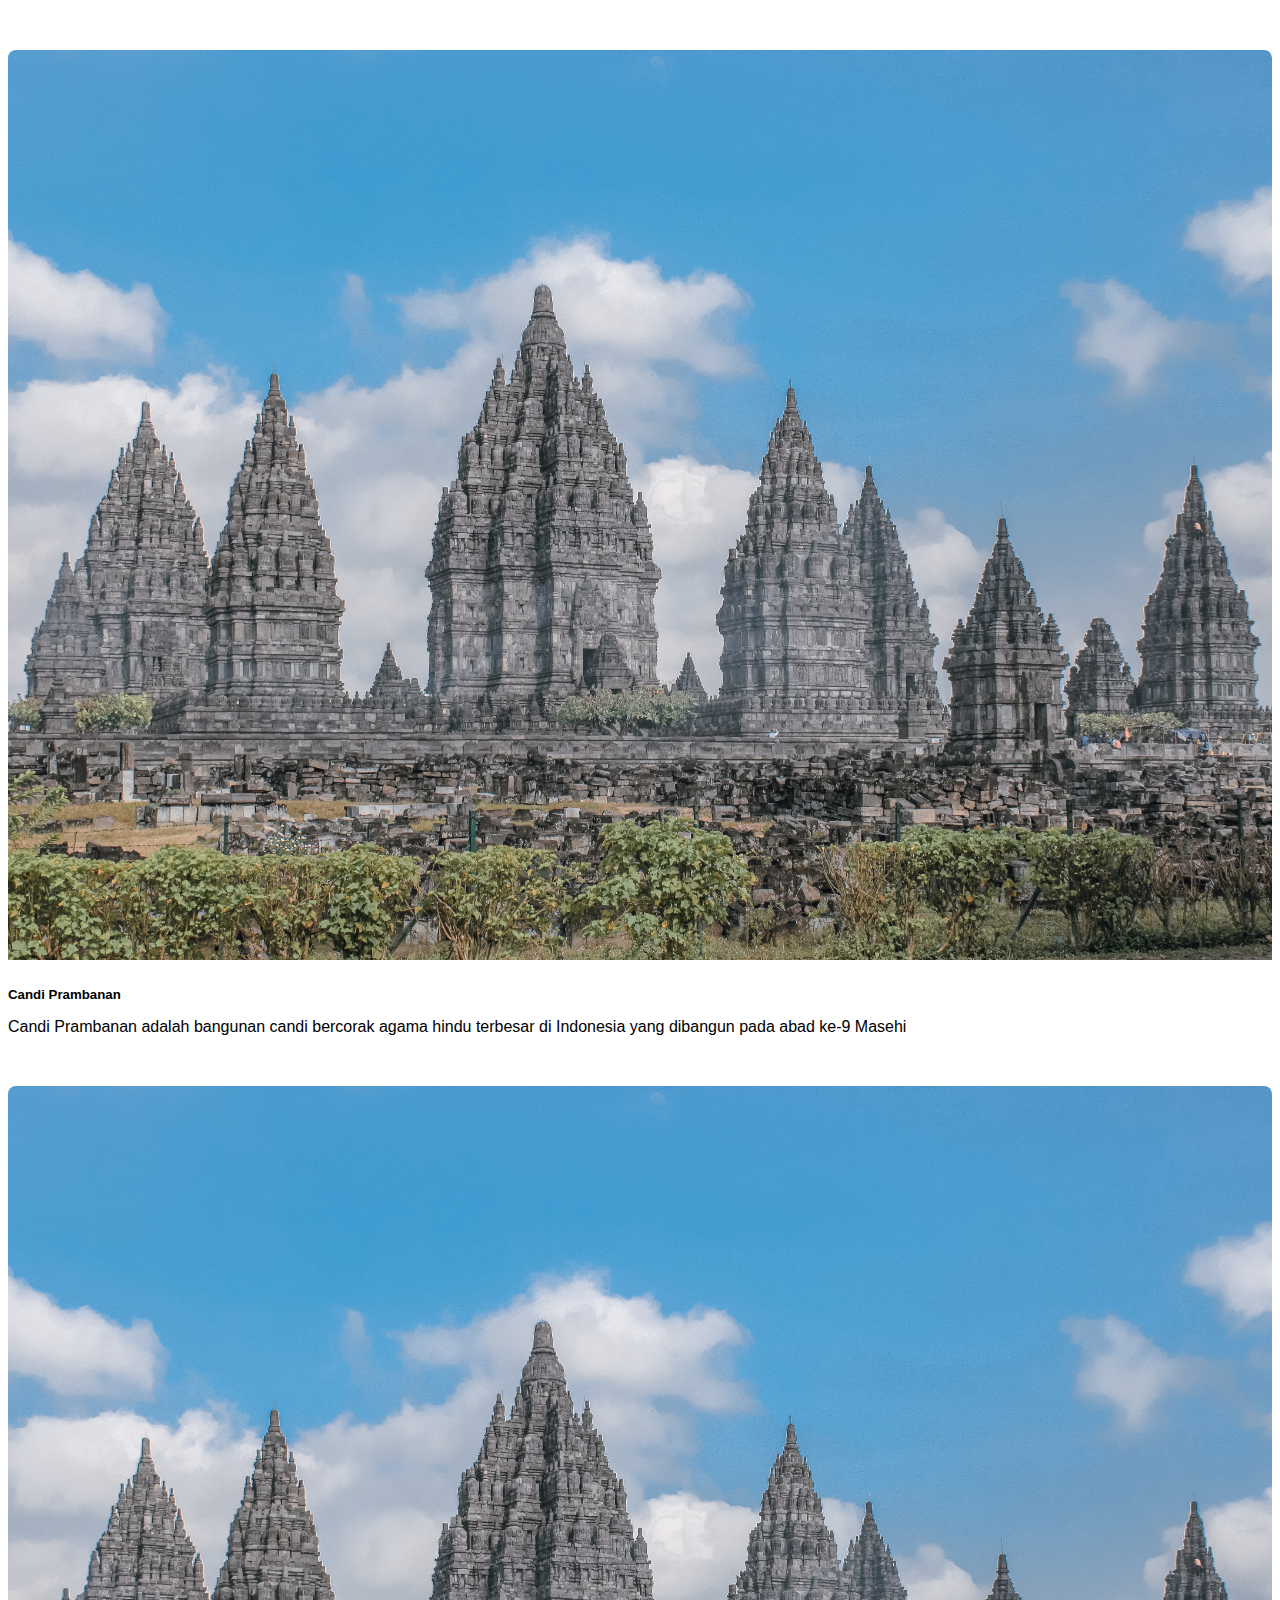
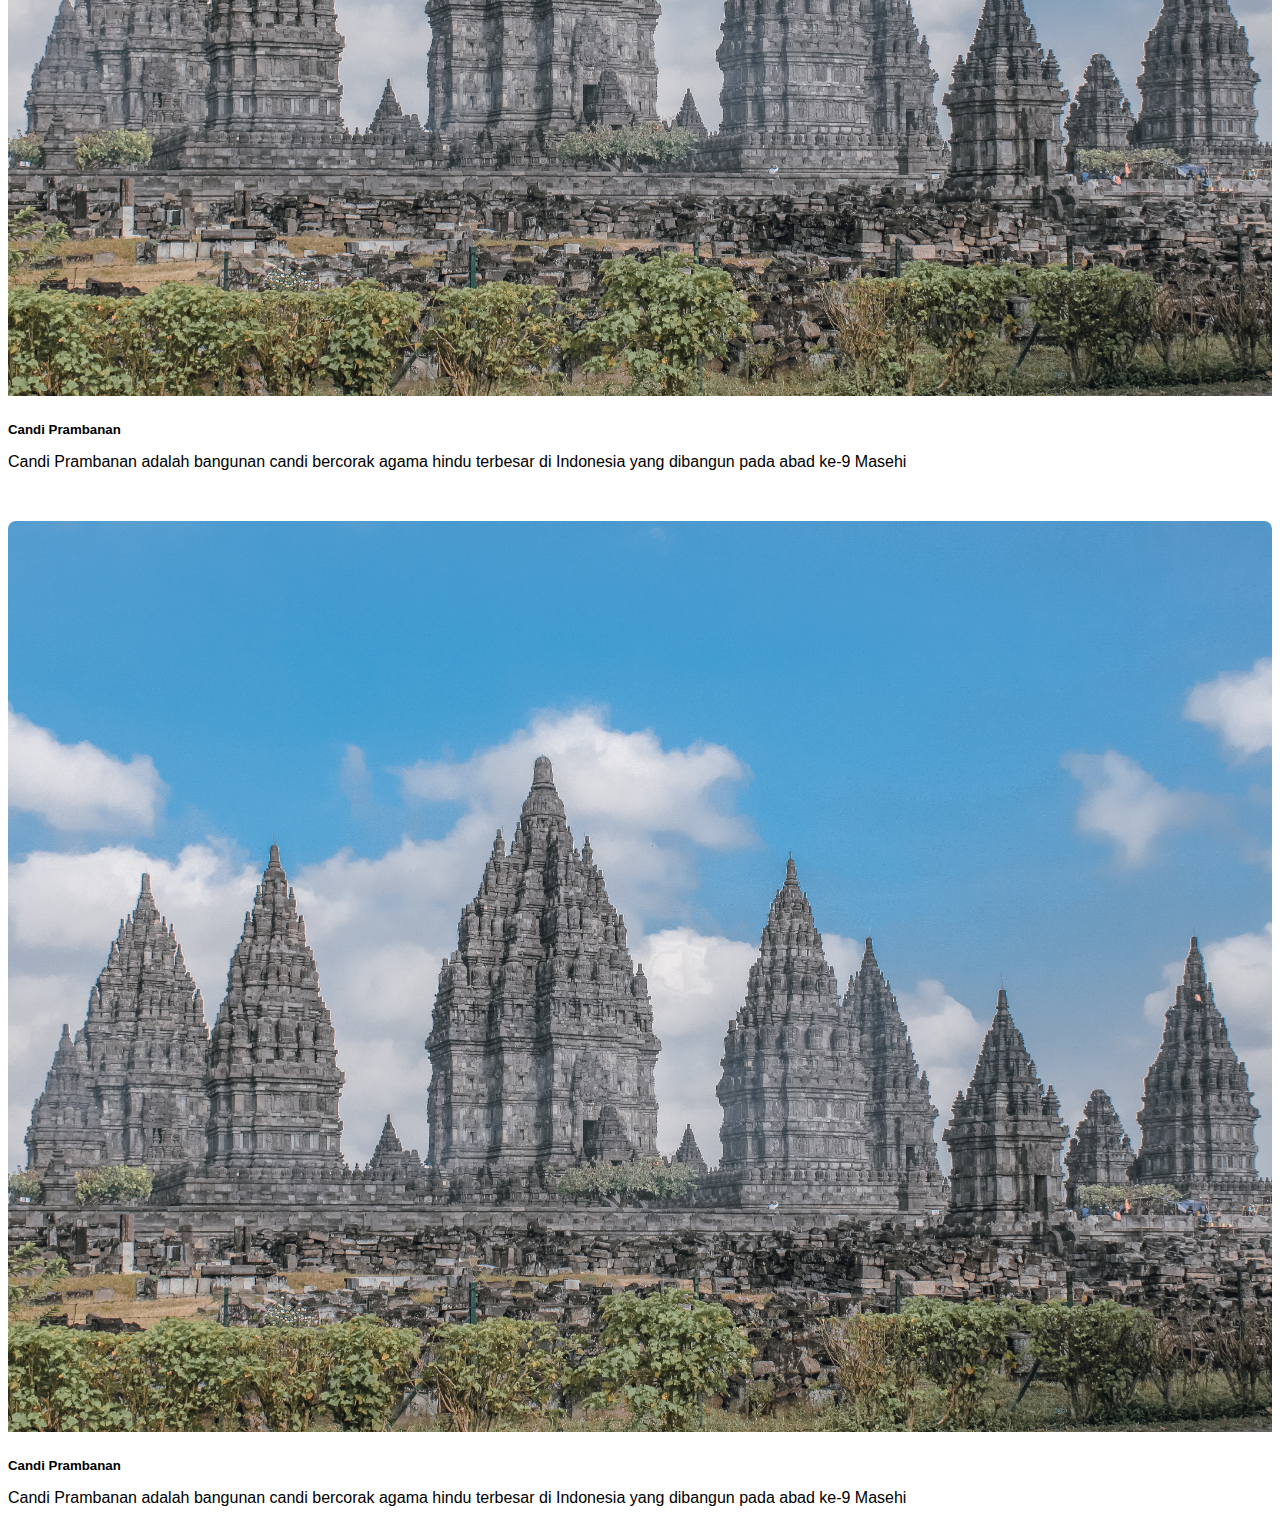
<file: sejarah.html>
<!DOCTYPE html>
<html>
<head>
	<title>Tempat Bersejarah</title>
	<link href="https://cdn.jsdelivr.net/npm/bootstrap@5.3.0/dist/css/bootstrap.min.css" rel="stylesheet" integrity="sha384-9ndCyUaIbzAi2FUVXJi0CjmCapSmO7SnpJef0486qhLnuZ2cdeRhO02iuK6FUUVM" crossorigin="anonymous">
	<script src="https://cdn.jsdelivr.net/npm/bootstrap@5.3.0/dist/js/bootstrap.bundle.min.js" integrity="sha384-geWF76RCwLtnZ8qwWowPQNguL3RmwHVBC9FhGdlKrxdiJJigb/j/68SIy3Te4Bkz" crossorigin="anonymous"></script>

	<link rel="stylesheet" type="text/css" href="styles.css">
</head>
<body>
	<div class="card-header bg_cover" style=" background-image: url(assets/banners1.jpg);
       ">
   </div>
	<section class="blog-area pb-5 bg-info">
	   <div class="container">
	      <div class="row justify-content-center">
	         <div class="col-lg-4 col-md-8 col-sm-10">
	            <div class="single-blog blog-style-one">
	               <div class="blog-image">
	                  <a href="javascript:void(0)"
	                     ><img src="assets/prambanan.jpg" alt="Blog"
	                     /></a>
	               </div>
	               <div class="blog-content">
	                  <h5 class="blog-title">
	                     Candi Prambanan
	                     </a>
	                  </h5>
	                  <p class="text">
	                     Candi Prambanan adalah bangunan candi bercorak agama hindu terbesar di Indonesia yang dibangun pada abad ke-9 Masehi
	                  </p>
	               </div>
	            </div>
	            <!-- single blog -->
	         </div>
	         <div class="col-lg-4 col-md-8 col-sm-10">
	            <div class="single-blog blog-style-one">
	               <div class="blog-image">
	                  <a href="javascript:void(0)"
	                     ><img src="assets/prambanan.jpg" alt="Blog"
	                     /></a>
	               </div>
	               <div class="blog-content">
	                  <h5 class="blog-title">
	                     Candi Prambanan
	                     </a>
	                  </h5>
	                  <p class="text">
	                     Candi Prambanan adalah bangunan candi bercorak agama hindu terbesar di Indonesia yang dibangun pada abad ke-9 Masehi
	                  </p>
	               </div>
	            </div>
	            <!-- single blog -->
	         </div>
	         <div class="col-lg-4 col-md-8 col-sm-10">
	            <div class="single-blog blog-style-one">
	               <div class="blog-image">
	                     <a href="javascript:void(0)"
	                     ><img src="assets/prambanan.jpg" alt="Blog"
	                     /></a>
	               </div>
	               <div class="blog-content">
	                  <h5 class="blog-title">
	                     Candi Prambanan
	                     </a>
	                  </h5>
	                  <p class="text">
	                     Candi Prambanan adalah bangunan candi bercorak agama hindu terbesar di Indonesia yang dibangun pada abad ke-9 Masehi
	                  </p>
	               </div>
	            </div>
	            <!-- single blog -->
	         </div>
	      </div>
	      <!-- row -->
	   </div>
	   <!-- container -->
	</section>
	<!--====== BLOG PART ENDS ======-->
</body>
</html>
</file>
<file: styles.css>
.header {
	padding-top: 10px;
}
hr {
	border-width: 2px;
}
.banner {
	text-align: center;
	padding-bottom: 20px;
}
.carousel-inner {
	width: 100%;
	max-height: 500px;
}



.menu h2{
  margin-bottom: 1rem;
}
.menu p {
  text-align: center;
  max-width: 30rem;
  margin: auto;
  font-weight: 100;
  line-height: 1.6;
}

.menu {
  display: flex;
  flex-wrap: wrap;
  margin-top: 5rem;
  justify-content: center;
    text-align: center;
  padding-bottom: 4rem;
}


.menu {
  margin: 1.5rem auto 0.5rem;
}
.section-title-one {
  text-align: center;
  max-width: 550px;
  margin: auto;
  margin-bottom: 50px;
  position: relative;
  z-index: 5;
}

/*Card*/

.single-card {
  box-shadow: var(--shadow-1);
  border-radius: 8px;
  overflow: hidden;
  margin-top: 30px;
  -webkit-transition: all 0.3s ease-out 0s;
  -moz-transition: all 0.3s ease-out 0s;
  -ms-transition: all 0.3s ease-out 0s;
  -o-transition: all 0.3s ease-out 0s;
  transition: all 0.3s ease-out 0s;
}
.single-card:hover {
  box-shadow: var(--shadow-4);
}
.single-card .card-image img {
  width: 100%;
  height: 100%;
}
.single-card .card-content {
  padding: 16px;
}
.single-card .card-content .card-title {
  margin-bottom: 0;
}
.single-card .card-content .card-title a {
  color: var(--black);
  -webkit-transition: all 0.3s ease-out 0s;
  -moz-transition: all 0.3s ease-out 0s;
  -ms-transition: all 0.3s ease-out 0s;
  -o-transition: all 0.3s ease-out 0s;
  transition: all 0.3s ease-out 0s;
}
.single-card .card-content .card-title a:hover {
  color: var(--primary);
}
.single-card .card-content .text {
  color: var(--dark-3);
  margin-top: 8px;
}

/*Pantai*/
.blog-style-one {
  margin-top: 50px;
}
.blog-style-one .blog-image {
  overflow: hidden;
  border-radius: 8px 8px 0 0;
  position: relative;
}
.blog-style-one .blog-image .category {
  background-color: var(--primary);
  color: var(--white);
  font-size: 13px;
  padding: 7px 20px;
  position: absolute;
  right: 20px;
  top: 20px;
  border-radius: 30px;
}
.blog-style-one .blog-image img {
  width: 100%;
  -webkit-transition: all 0.2s ease-out 0s;
  -moz-transition: all 0.2s ease-out 0s;
  -ms-transition: all 0.2s ease-out 0s;
  -o-transition: all 0.2s ease-out 0s;
  transition: all 0.2s ease-out 0s;
}
g-style-one .blog-content {
  padding: 30px;
  border: 1px solid var(--light-1);
  border-radius: 0 0 8px 8px;
  border-top: none;
}
@media only screen and (min-width: 768px) and (max-width: 991px) {
  .blog-style-one .blog-content {
    padding: 25px;
  }
}
@media (max-width: 767px) {
  .blog-style-one .blog-content {
    padding: 20px;
  }
}
.blog-style-one .blog-content .blog-title {
  display: block;
  margin-bottom: 10px;
}
.blog-style-one .blog-content .blog-title a {
  font-weight: 600;
  color: var(--black);
  -webkit-transition: all 0.3s ease-out 0s;
  -moz-transition: all 0.3s ease-out 0s;
  -ms-transition: all 0.3s ease-out 0s;
  -o-transition: all 0.3s ease-out 0s;
  transition: all 0.3s ease-out 0s;
  line-height: 30px;
}
@media (max-width: 767px) {
  .blog-style-one .blog-content .blog-title a {
    line-height: 24px;
  }
}
.blog-style-one .blog-content .blog-title a:hover {
  color: var(--primary);
}
.blog-style-one .blog-content span {
  font-size: 14px;
  line-height: 20px;
  color: var(--dark-3);
  margin-top: 8px;
  margin-right: 12px;
  display: inline-block;
}
.blog-style-one .blog-content .text {
  color: var(--dark-3);
  margin-top: 16px;
}
.blog-style-one .blog-content .more {
  text-transform: uppercase;
  font-weight: 600;
  color: var(--primary);
  margin-top: 30px;
  display: inline-block;
}

/*Concact*/

body {
    font-family: 'Poppins', sans-serif;
    font-weight: 400;
    -webkit-font-smoothing: antialiased;
    text-rendering: optimizeLegibility;
    -moz-osx-font-smoothing: grayscale;
}


.form-holder {
      display: flex;
      flex-direction: column;
      justify-content: center;
      align-items: center;
      text-align: center;
      min-height: 100vh;
}

.form-holder .form-content {
    position: relative;
    text-align: center;
    display: -webkit-box;
    display: -moz-box;
    display: -ms-flexbox;
    display: -webkit-flex;
    display: flex;
    -webkit-justify-content: center;
    justify-content: center;
    -webkit-align-items: center;
    align-items: center;
    padding: 60px;
}

.form-content .form-items {
    border: 3px solid #fff;
    padding: 40px;
    display: inline-block;
    width: 100%;
    min-width: 540px;
    -webkit-border-radius: 10px;
    -moz-border-radius: 10px;
    border-radius: 10px;
    text-align: left;
    -webkit-transition: all 0.4s ease;
    transition: all 0.4s ease;
}

.form-content h3 {
    color: #fff;
    text-align: left;
    font-size: 28px;
    font-weight: 600;
    margin-bottom: 5px;
}

.form-content h3.form-title {
    margin-bottom: 30px;
}

.form-content p {
    color: #fff;
    text-align: left;
    font-size: 17px;
    font-weight: 300;
    line-height: 20px;
    margin-bottom: 30px;
}

.form-content input[type=text], .form-content input[type=password], .form-content input[type=email], .form-content select {
    width: 100%;
    padding: 9px 20px;
    text-align: left;
    border: 0;
    outline: 0;
    border-radius: 6px;
    background-color: #fff;
    font-size: 15px;
    font-weight: 300;
    color: #8D8D8D;
    -webkit-transition: all 0.3s ease;
    transition: all 0.3s ease;
    margin-top: 16px;
}


.btn-primary{
    background-color: #6C757D;
    outline: none;
    border: 0px;
     box-shadow: none;
}

.btn-primary:hover, .btn-primary:focus, .btn-primary:active{
    background-color: #495056;
    outline: none !important;
    border: none !important;
     box-shadow: none;
}

.form-content textarea {
    position: static !important;
    width: 100%;
    padding: 8px 20px;
    border-radius: 6px;
    text-align: left;
    background-color: #fff;
    border: 0;
    font-size: 15px;
    font-weight: 300;
    color: #8D8D8D;
    outline: none;
    resize: none;
    height: 120px;
    -webkit-transition: none;
    transition: none;
    margin-bottom: 14px;
}

textarea {
  padding-top: 5px;
}

.form-content textarea:hover, .form-content textarea:focus {
    border: 0;
    background-color: #ebeff8;
    color: #8D8D8D;
}

.mv-up{
    margin-top: -9px !important;
    margin-bottom: 8px !important;
}

.invalid-feedback{
    color: #ff606e;
}

.valid-feedback{
   color: #2acc80;
}
</file>
